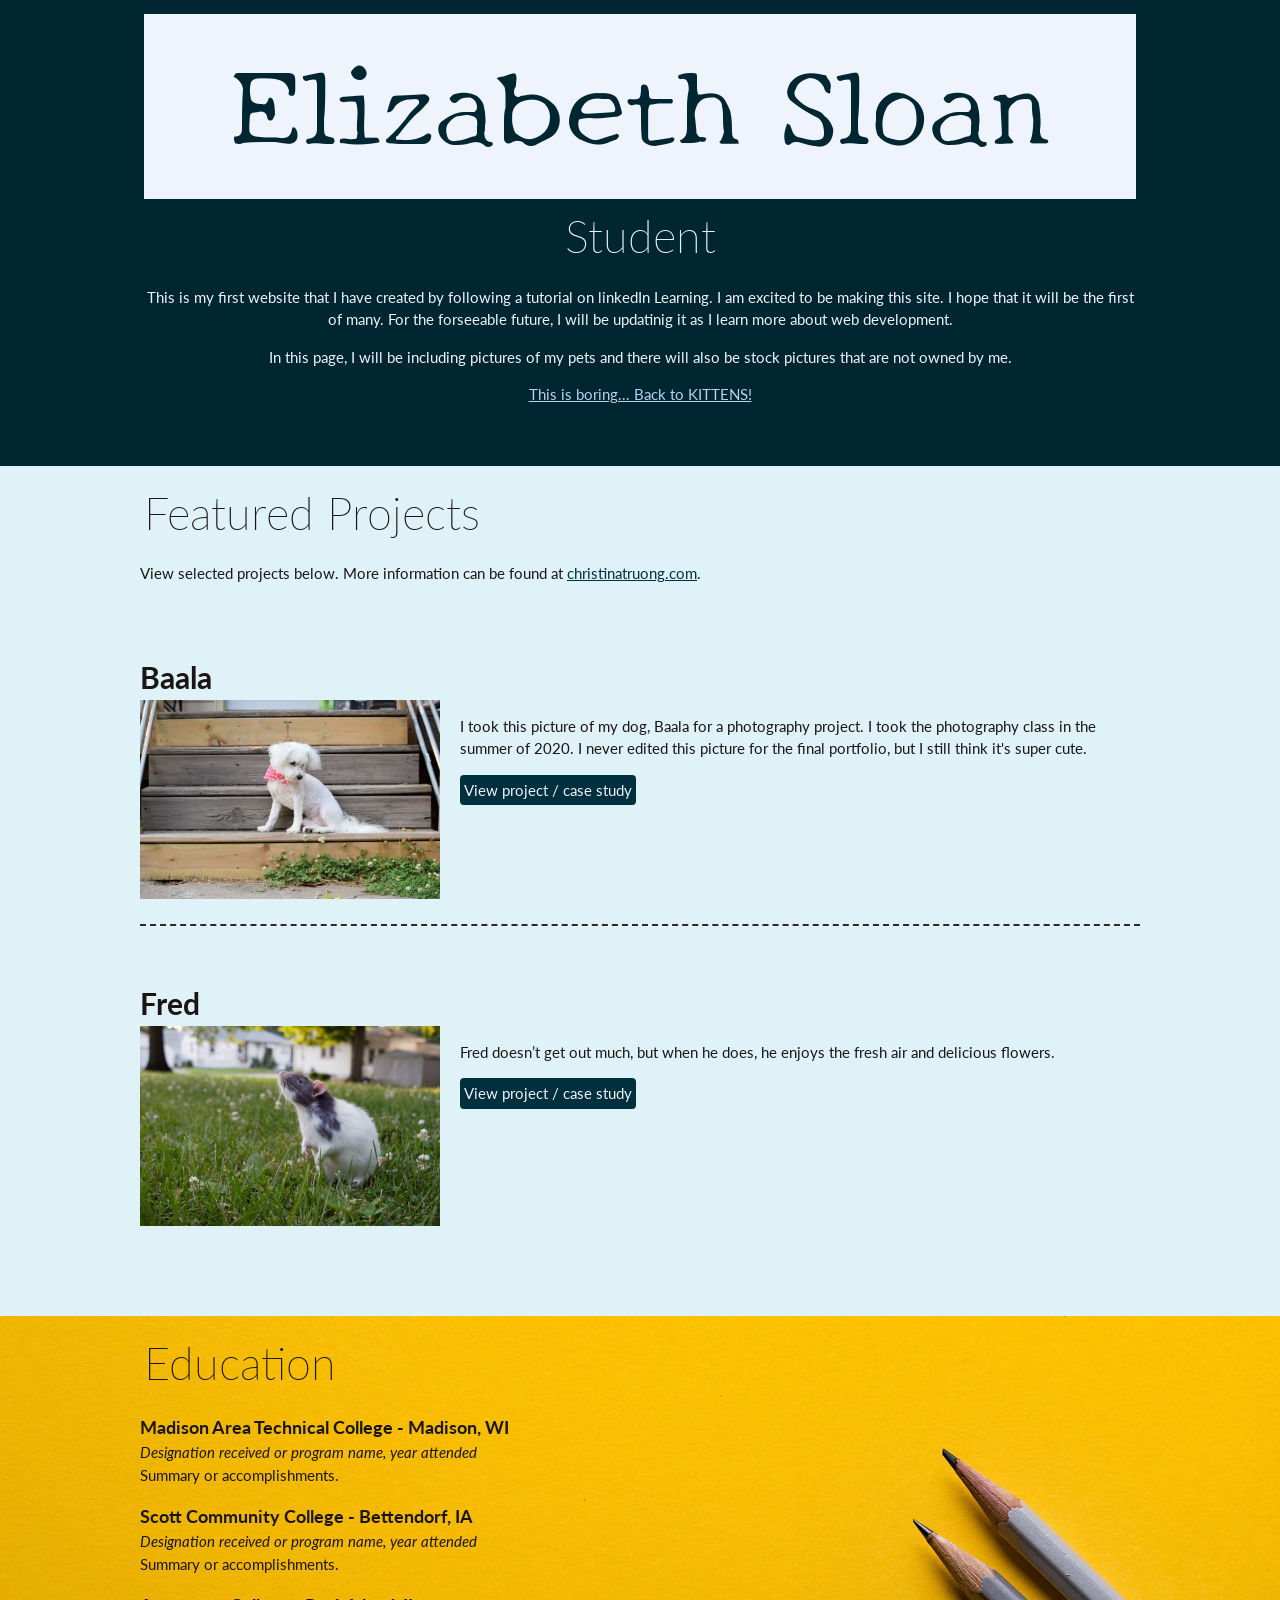
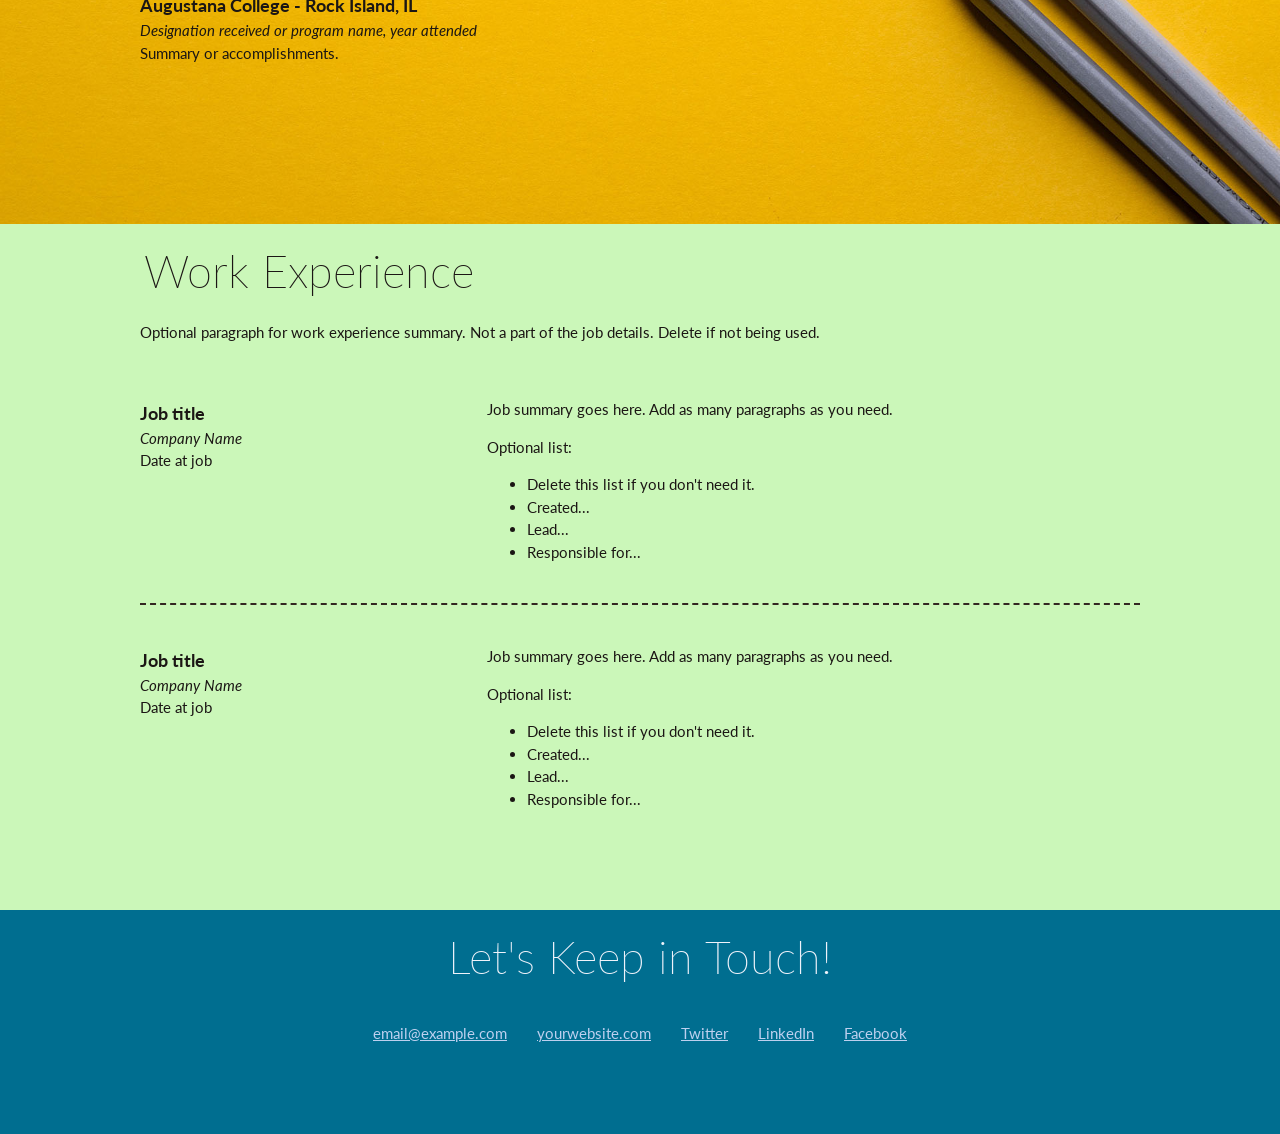
<file: CSS_Portfilio/index.html>
<!DOCTYPE html>
<html lang="en">
  <head>
    <meta charset="UTF-8">
    <meta name="viewport" content="width=device-width, initial-scale=1.0">
    <title>Elizabeth Sloan Demo Site/Resume</title>
    <link rel="preconnect" href="https://fonts.gstatic.com">
    <link href="https://fonts.googleapis.com/css2?family=Lato&family=New+Tegomin&display=swap" rel="stylesheet">
    <link rel="stylesheet" href="css/styles.css">
  </head>
  <body>
    <main>
      <!-- ***********************  ABOUT / PROFILE  *********************** -->
      <header> 
          <div class = "content-wrap">
            <h1>Elizabeth Sloan</h1>
            <h2 class = "current-title">Student</h2>

            <p>This is my first website that I have created by following a tutorial on linkedIn Learning. 
              I am excited to be making this site. I hope that it will be the first of many. For the forseeable
              future, I will be updatinig it as I learn more about web development.</p>
            <p>In this page, I will be including pictures of my pets and there will also be stock pictures that are not owned by me.</p>
            <a href="../index.html" rel="noopener">This is boring... Back to KITTENS!</a>
        </div>
      </header>

      <!-- ********************  PROJECTS / PORTFOLIO  ********************* -->
      <section class = "projects">
        <div class = "content-wrap divider">
          <h2>Featured  Projects</h2>
          <p>View selected projects below. More information can be found at <a href="http://christinatruong.com">christinatruong.com</a>.</p>

          <!-- Copy the whole <section> block to add more projects. -->
          <section class="project-item">
            <h3>Baala</h3>
            <img src="images/Baala.JPG" alt="A small white dog sits on a porch step looking at a patch of clovers on a sunny day.">
            <p>I took this picture of my dog, Baala for a photography project. I took the photography class in the summer of 2020. 
              I never edited this picture for the final portfolio, but I still think it's super cute.</p>
            <a class="btn" href="#" rel="noopener" >View project / case study</a>
          </section>
      <!-- End of Project block. -->
      <section class="project-item">
        <h3>Fred</h3>
        <img src="images/Fred 2.jpg" alt="A rat stands in a field of clovers, sniffing the air.">
        <p>Fred doesn’t get out much, but when he does, he enjoys the fresh air and delicious flowers. </p>
        <a class="btn" href="#" rel="noopener" >View project / case study</a>
      </section>
        </div>  
      </section>

      <!-- ******************  EDUCATION & CERTIFICATIONS ****************** -->
      <section class = "education">
        <div class = "content-wrap item-details">
          <h2>Education</h2>

          <!-- Copy this whole <section> block to add more schools. -->
          <section>
            <h3>Madison Area Technical College - Madison, WI</h3>
            <p>Designation received or program name, year attended</p>
            <p>Summary or accomplishments.</p>
          </section>

          <section>
            <h3>Scott Community College - Bettendorf, IA</h3>
            <p>Designation received or program name, year attended</p>
            <p>Summary or accomplishments.</p>
          </section>

          <section>
            <h3>Augustana College - Rock Island, IL</h3>
            <p>Designation received or program name, year attended</p>
            <p>Summary or accomplishments.</p>
          </section>

          <!-- End of School block. -->
        </div>
      </section>

      <!-- ***********************  WORK EXPERIENCE  *********************** -->
      <section class = "work-experience">
        <div class = "content-wrap item-details divider">
          <h2>Work Experience</h2>
          <p>Optional paragraph for work experience summary. Not a part of the job details. Delete if not being used.</p>

          <!-- Copy this whole <section> block to add more jobs. -->
        <section class="job-item">
          <div class="job-details">
            <h3>Job title</h3>
              <p>Company Name</p>
              <p>Date at job</p>
          </div>
          <div class="job-summary"> 
            <p>Job summary goes here. Add as many paragraphs as you need.</p>
            <p>Optional list:</p>
              <ul>
                <li>Delete this list if you don't need it.</li>
                <li>Created...</li>
                <li>Lead...</li>
                <li>Responsible for...</li>
              </ul>
          </div>
        </section>   
      <!-- End of Job block. -->  
      <section class="job-item">
        <div class="job-details">
          <h3>Job title</h3>
            <p>Company Name</p>
            <p>Date at job</p>
        </div>
        <div class="job-summary"> 
          <p>Job summary goes here. Add as many paragraphs as you need.</p>
          <p>Optional list:</p>
            <ul>
              <li>Delete this list if you don't need it.</li>
              <li>Created...</li>
              <li>Lead...</li>
              <li>Responsible for...</li>
            </ul>
        </div>
      </section>    
      </section>


      <!-- *****************  CONTACT INFO / SOCIAL MEDIA  ***************** -->
      <footer>
        <div class = "content-wrap">
          <h2>Let's Keep in Touch!</h2>

          <!-- Social media and contact links. Add or remove any networks. -->
          <ul class="contact-list">
            <li><a href="mailto:email@example.com">email@example.com</a></li>
            <li><a href=#top rel="noopener">yourwebsite.com</a></li>
            <li><a href="#" rel="noopener">Twitter</a></li>
            <li><a href="#" rel="noopener">LinkedIn</a></li>
            <li><a href="#" rel="noopener">Facebook</a></li>
          </ul>
        </div>
      </footer>
    </main>
  </body>
</html>
</file>
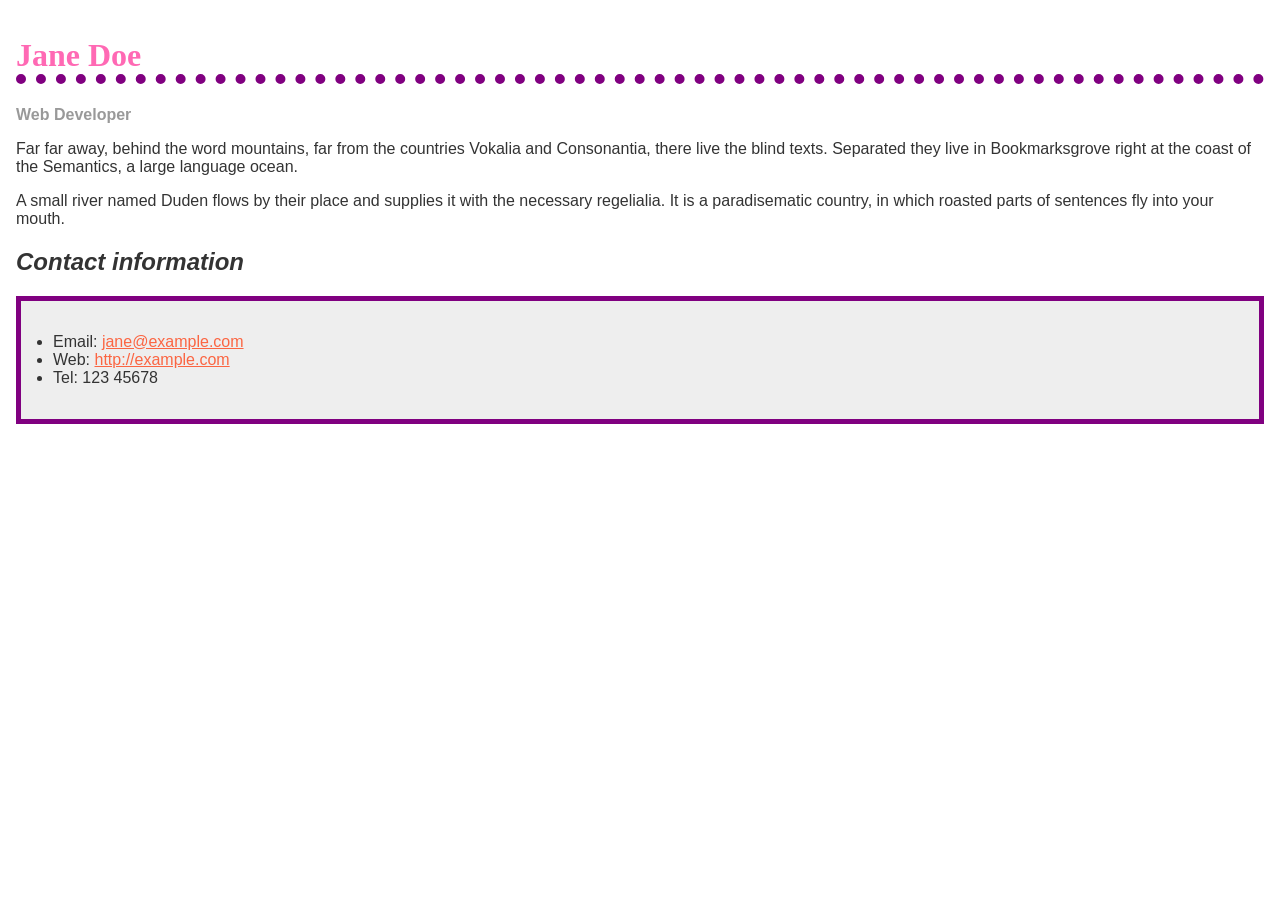
<file: CSS_Portfilio/Mozilla/index.html>
<!doctype html>
<html lang="en">

  <head>
    <meta charset="utf-8">
    <title>Formatting a biography</title>
    <style>
      body {
        background-color: #fff;
        color: #333;
        font-family: Arial, Helvetica, sans-serif;
        padding: 1em;
        margin: 0;
      }

      h1 {
        color: hotpink;
        font-size: 2em;
        font-family: Georgia, 'Times New Roman', Times, serif;
        border-bottom: 10px dotted purple;
      }

      h2 {
        font-size: 1.5em;
        font-style: italic;
      }

      .job-title {
        color: #999999;
        font-weight: bold;
      }

      ul{
        background-color: #eee;
        border: 5px solid purple;
        padding: 2em;
      }

      a:link,
      a:visited {
        color: #fb6542;
      }

      a:hover {
        text-decoration: none;
        color: green;
      }
    </style>
  </head>

  <body>

    <h1>Jane Doe</h1>
    <div class="job-title">Web Developer</div>
    <p>Far far away, behind the word mountains, far from the countries Vokalia and Consonantia, there live the blind texts. Separated they live in Bookmarksgrove right at the coast of the Semantics, a large language ocean.</p>

    <p>A small river named Duden flows by their place and supplies it with the necessary regelialia. It is a paradisematic country, in which roasted parts of sentences fly into your mouth.
    </p>

    <h2>Contact information</h2>
    <ul>
      <li>Email:
        <a href="mailto:jane@example.com">jane@example.com</a>
      </li>
      <li>Web:
        <a href="http://example.com">http://example.com</a>
      </li>
      <li>Tel: 123 45678</li>
    </ul>

  </body>

</html>
</file>
<file: CSS_Portfilio/css/styles.css>
/* font-family: 'Lato', sans-serif;
font-family: 'New Tegomin', serif; */

/* Global Styles
---------------------------------------------------------------*/

body{
    color:#1b1614;
    margin: 0;
    padding: 0;
    font-family: 'Lato', sans-serif;
    font-size: 15px;
    line-height: 1.5;
}
img{
    width: 300px;
}
a{
    color: #BDD0EF;
}
a:hover{
    text-decoration: none;
}
h3{
  margin-bottom: 0;  
}
.item-details h3 + p{
   font-style: italic;
}
.item-details h3 ~ p{
    margin: 0;
}
.divider > section{
    border-bottom: 2px dashed #332722;
    padding: 25px 0;
}
.divider > section:last-of-type{
    border-bottom: none;
}
/* Profile
---------------------------------------------------------------*/
header{
    background: #002631;
    color: #EFF3FB;
    
}
h1{
    background: #EFF3FB; 
    margin-top: 0;
    height: fit-content;

    color:#002631;  
    font-family: 'New Tegomin', serif;
    font-size: 50px;
    font-weight: 100;   
    line-height: 55px;
    text-align: center;

    
}
.current-title{
    color:#EFF3FB;
}
h2{
    font-weight: 200;
    font-size: 45px;
    margin: 0;
}
h1, h2{
    margin: 4px;
}
.content-wrap{
    max-width: 1000px;
    width: 85%;
    margin: 0 auto;
    padding: 10px 0 60px;
}


/* Projects
---------------------------------------------------------------*/
.projects{
    background: #def2f8;
    padding-bottom: 5px;
}
.projects a{
    color: #002f3d;
}

.projects .btn{
    background: #002f3d;
    color:#EFF3FB;
    text-decoration: none;
    padding: 4px;
    border-radius: 4px;
    display: inline-block;
}
.projects .btn:hover{
    background: rgba(0,47,61,.8);

}
.project-item {
    overflow: hidden;

}
.projects h3{
    font-size: 30px;
}

/* Education
---------------------------------------------------------------*/
.education{
    background-image: url(../images/joanna-kosinska-unsplash.jpg);
    padding-bottom: 100px;
}
.education p{
    width: 60%;
}

/* Work Expierence
---------------------------------------------------------------*/
.work-experience{
    background: #cbf7b9;
}

/* Contact Info
---------------------------------------------------------------*/
footer{
    background: #006E90;
    color: #EFF3FB;
}
.contact-list{
    list-style-type: none;
    padding: 0px;
}
.contact-list a {
    padding: 5px;
    display: inline-block;
}

/* Responsive Styles
---------------------------------------------------------------*/
@media screen and (min-width:450px) {
    h1{
        height: fit-content;
        font-size: 80px;
        line-height: 70px;
        text-align: center;
        padding-bottom: 20px;
    } 
}

@media screen and (min-width:600px) {

    header, footer{
        text-align: center;
    }
    .project-item img{
        float: left;
        padding-right: 20px;
    }
    .job-item{
        display: grid;
        grid-template-columns: 1fr 2fr;
        column-gap: 20px;
    }
    .contact-list{
        display: flex;
        justify-content: center;
    }
    .contact-list a{
        padding: 15px;
    }
}
@media screen and (min-width:700px) {
    .education{
        background-size: cover;
        background-position: top right;
        }
}
@media screen and (min-width:1000px) {
    h1{
        font-size: 110px;
        font-weight: 100;   
        height: fit-content;
        padding: 30px auto;
        line-height: 1.5;
    }
    
}
</file>
